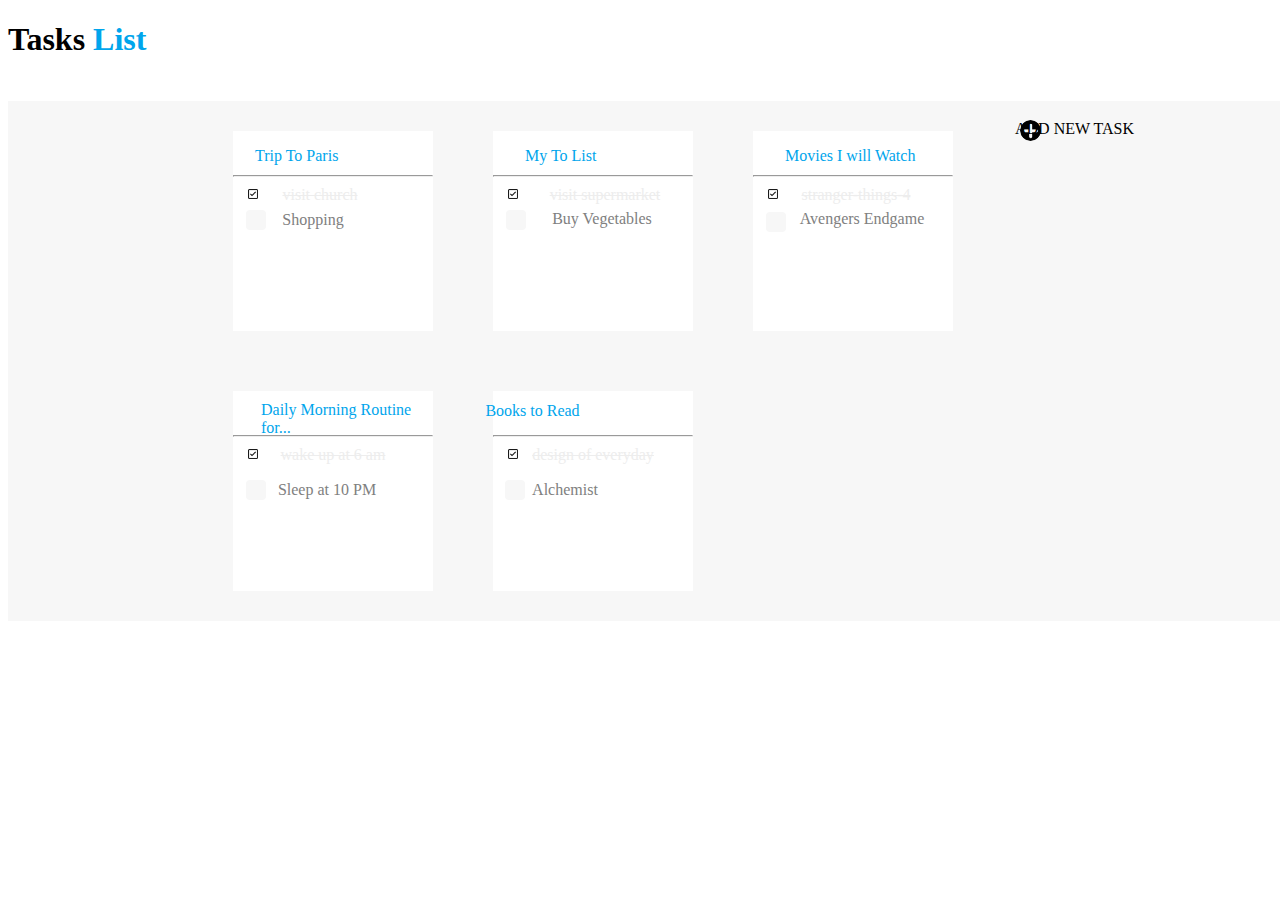
<file: Index.html>
<!DOCTYPE html>
<html lang="en">
<head>
    <meta charset="UTF-8">
    <meta http-equiv="X-UA-Compatible" content="IE=edge">
    <meta name="viewport" content="width=device-width, initial-scale=1.0">
    <title>Todo App</title>
    <link rel="stylesheet" href="./Style.css">
</head>
<body>

    <div class="Container-1">
          <div id="tasks-list">
                       <div id="Tasks-list-heading">
                            <h1>Tasks <span style="color: #00A5EC;margin-top: -16px;">List</span></h1>
                        </div> 
          </div>
          <center>
         <div class="flex-container">
        <a href="./Index-1.html" id="trip-to-paris-link">
            <div class="box1">
               <div style="position: absolute;height: 35px;width: 105px;left: 255px;"><p style="color: #00A5EC;text-align: left;">Trip To Paris</p></div>
               <br><br><hr style="color: gray;">
               <img src="./tick.png" id="tick-image">
                    <div id="visit-church"><p style="color: #EDEDED;text-transform: lowercase;text-decoration: line-through;text-align: center;">VISIT CHURCH</p></div>
                    <div class="shopping-box"></div>
                    <div id="shopping"><br>Shopping</div>
            </div>
        </a>
        <a href="./Index-1.html" id="trip-to-paris-link">
            <div class="box1">
                <div style="position: absolute;height: 35px;width: 105px;left: 525px;"><p style="color: #00A5EC;text-align: left;">My To List</p></div>
                <br><br><hr>
                <img src="./tick.png" id="tick-image">
                <div id="visit-supermarket"><p style="color: #EDEDED;text-transform: lowercase;text-decoration: line-through;text-align: center;">VISIT SUPERMARKET</p></div> 
                <div class="buy-vegetarian-box"></div>
                <div id="Buy-vegetrian">Buy Vegetables</div>
            </div>
        </a>
        <a href="./Index-1.html" id="trip-to-paris-link">
            <div class="box1">
                <div style="position: absolute;height: 35px;width: 165px;left: 785px;"><p style="color: #00A5EC;text-align: left;">Movies I will Watch</p></div>
                <br><br><hr>
                <img src="./tick.png" id="tick-image">
                <div id="stranger-things-4"><p style="color: #EDEDED;text-transform: lowercase;text-decoration: line-through;text-align: center;">stranger-things-4</p></div>
                <div class="avengers-endgame"></div>
                <div id="Avengers-Endgame">Avengers Endgame</div>
            </div>
        </a>    
        <a href="./Index-1.html" id="trip-to-paris-link">
            <div class="box1">
                <div style="position: absolute;height: 35px;width: 165px;left: 261px;top: 385px;"><p style="color: #00A5EC;text-align: left;">Daily Morning Routine for...</p></div>
                <br><br><hr>
                <img src="./tick.png" id="tick-image">
                <div id="Wake-up-at-6-AM"><p style="color: #EDEDED;text-transform: lowercase;text-decoration: line-through;text-align: center;">Wake up at 6 AM</p></div>
                <div class="sleep-at-10-pm-box"></div>
                <div id="Sleep-at-10-PM"><br>Sleep at 10 PM</div>
            </div>
        </a>
        <a href="./Index-1.html" id="trip-to-paris-link">
            <div class="box1">
                <div style="position: absolute;height: 35px;width: 165px;right: 665px;top: 386px;"><p style="color: #00A5EC;text-align:center;">Books to Read</p></div>
                <br><br><hr> 
                <img src="./tick.png" id="tick-image">
                <div id="Design-of-Everyday"><p style="color: #EDEDED;text-transform: lowercase;text-decoration: line-through;text-align: center;">Design of Everyday</p></div>
                <div class="Alchemist-box"></div>
                <div id="Alchemist"><br>Alchemist</div>       
          </div>
        </a>  
           <div>
            <a href="#" id="plus">
                <img src="./plus.png"  id="plus">
            </a>
           </div>
          <div id="add-new-task">
            <a href="http://127.0.0.1:5500/Index-1.html" id="add-new-task">ADD NEW TASK</a>
          </div>
    
        </div>
         </div>
        </center>
    </div>


    
    
</body>
</html>
</file>
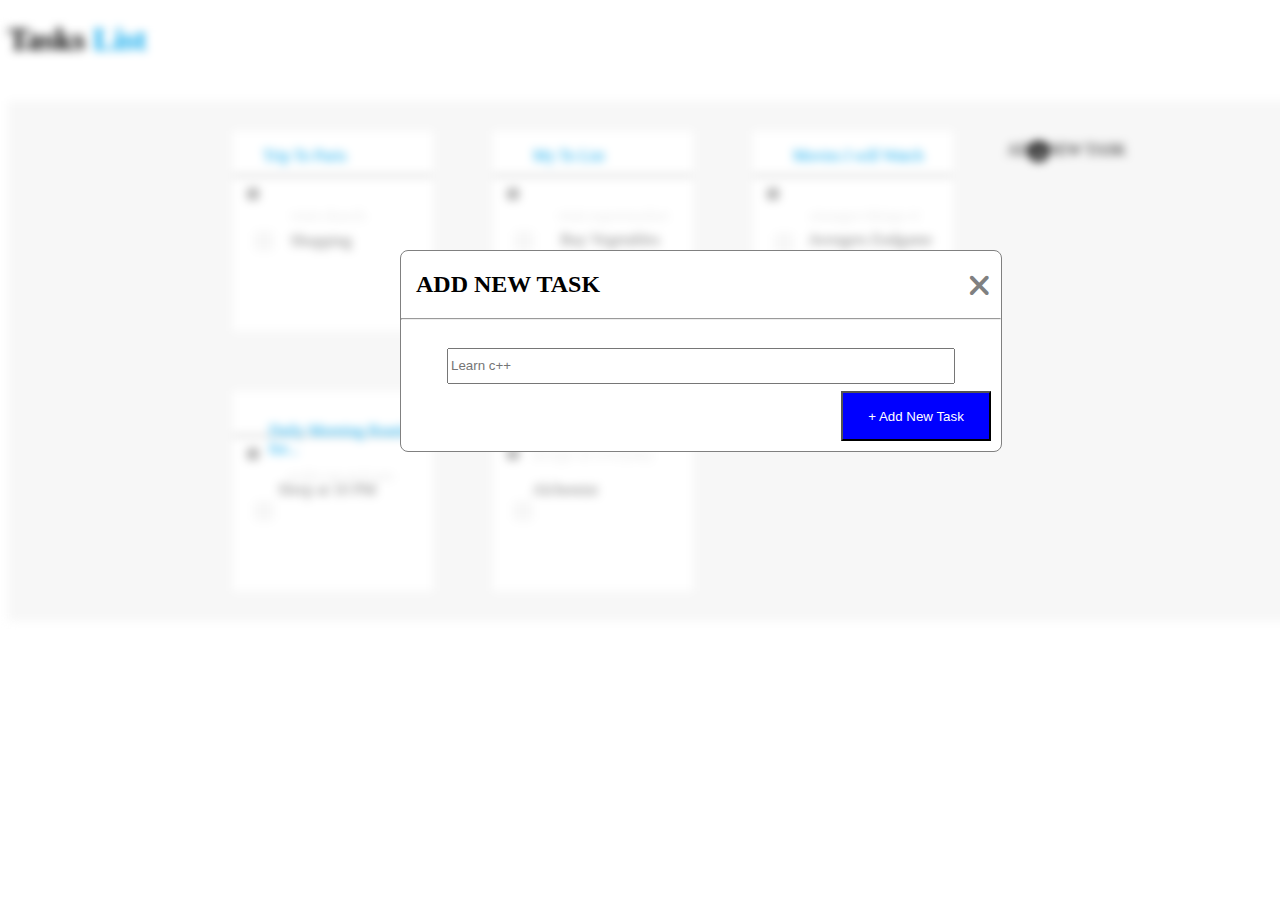
<file: Index-1.html>
<!DOCTYPE html>
<html lang="en">
<head>
    <meta charset="UTF-8">
    <meta http-equiv="X-UA-Compatible" content="IE=edge">
    <meta name="viewport" content="width=device-width, initial-scale=1.0">
    <title> Todo POP Up</title>
    
    <link rel="stylesheet" href="https://cdnjs.cloudflare.com/ajax/libs/font-awesome/6.3.0/css/all.min.css">
    <link rel="stylesheet" href="./Style.css">
   
    
</head>
<body>
<div id="blur">
    <div class="Container-1">
        <div id="tasks-list">
                     <div id="Tasks-list-heading">
                          <h1>Tasks <span style="color: #00A5EC;margin-top: -16px;">List</span></h1>
                      </div> 
        </div>
        <center>
       <div class="flex-container">
      <a href="#" id="trip-to-paris-link">
          <div class="box1">
             <div style="position: absolute;height: 35px;width: 105px;left: 255px;"><p style="color: #00A5EC;text-align: left;">Trip To Paris</p></div>
             <br><br><hr style="color: gray;">
             <img src="./tick.png" id="tick-image">
                  <div id="visit-church"><p style="color: #EDEDED;text-transform: lowercase;text-decoration: line-through;text-align: center;">VISIT CHURCH</p></div>
                  <div class="shopping-box"></div>
                  <div id="shopping"><br>Shopping</div>
          </div>
      </a>
      <a href="#" id="trip-to-paris-link">
          <div class="box1">
              <div style="position: absolute;height: 35px;width: 105px;left: 525px;"><p style="color: #00A5EC;text-align: left;">My To List</p></div>
              <br><br><hr>
              <img src="./tick.png" id="tick-image">
              <div id="visit-supermarket"><p style="color: #EDEDED;text-transform: lowercase;text-decoration: line-through;text-align: center;">VISIT SUPERMARKET</p></div> 
              <div class="buy-vegetarian-box"></div>
              <div id="Buy-vegetrian">Buy Vegetables</div>
          </div>
      </a>
      <a href="#" id="trip-to-paris-link">
          <div class="box1">
              <div style="position: absolute;height: 35px;width: 165px;left: 785px;"><p style="color: #00A5EC;text-align: left;">Movies I will Watch</p></div>
              <br><br><hr>
              <img src="./tick.png" id="tick-image">
              <div id="stranger-things-4"><p style="color: #EDEDED;text-transform: lowercase;text-decoration: line-through;text-align: center;">stranger-things-4</p></div>
              <div class="avengers-endgame"></div>
              <div id="Avengers-Endgame">Avengers Endgame</div>
          </div>
      </a>    
      <a href="#" id="trip-to-paris-link">
          <div class="box1">
              <div style="position: absolute;height: 35px;width: 165px;left: 261px;top: 385px;"><p style="color: #00A5EC;text-align: left;">Daily Morning Routine for...</p></div>
              <br><br><hr>
              <img src="./tick.png" id="tick-image">
              <div id="Wake-up-at-6-AM"><p style="color: #EDEDED;text-transform: lowercase;text-decoration: line-through;text-align: center;">Wake up at 6 AM</p></div>
              <div class="sleep-at-10-pm-box"></div>
              <div id="Sleep-at-10-PM"><br>Sleep at 10 PM</div>
          </div>
      </a>
      <a href="#" id="trip-to-paris-link">
          <div class="box1">
              <div style="position: absolute;height: 35px;width: 165px;right: 665px;top: 386px;"><p style="color: #00A5EC;text-align: left;">Books to Read</p></div>
              <br><br><hr> 
              <img src="./tick.png" id="tick-image">
              <div id="Design-of-Everyday"><p style="color: #EDEDED;text-transform: lowercase;text-decoration: line-through;text-align: center;">Design of Everyday</p></div>
              <div class="Alchemist-box"></div>
              <div id="Alchemist"><br>Alchemist</div>       
        </div>
      </a>  
         <div>
          <a href="#" id="plus">
              <img src="./plus.png" href="#" id="plus">
          </a>
         </div>
        <div id="add-new-task">
          <a href="#" id="add-new-task">ADD NEW TASK</a>
        </div>
  
      </div>
       </div>
      </center>
  </div>
</div>



<div class="main">
    <div class="pop-up-container-1">
        <div class="pop-up-contaniner-2">
            <a href="#" style="text-decoration: none;color: black;">
                <h2 style="padding-left: 15px;padding-top:-5px;">ADD NEW TASK</h2>
            </a>
             <hr>
            <a href="./Index.html" style="text-decoration: none;color: gray;">
                  <i class="fa-solid fa-xmark" id="xmark"></i>
            </a>
            <center>
                <input type="text" placeholder="Learn c++" style="height: 30px;width: 500px;margin-top:20px;">
            </center>
            <br>
            <a href="./Index-2.html" id="btn-1">
            <input type="submit" value="+ Add New Task" id="btn" >
        </a>
        </div>
    </div>
</div>
    
</body>
</html>
</file>
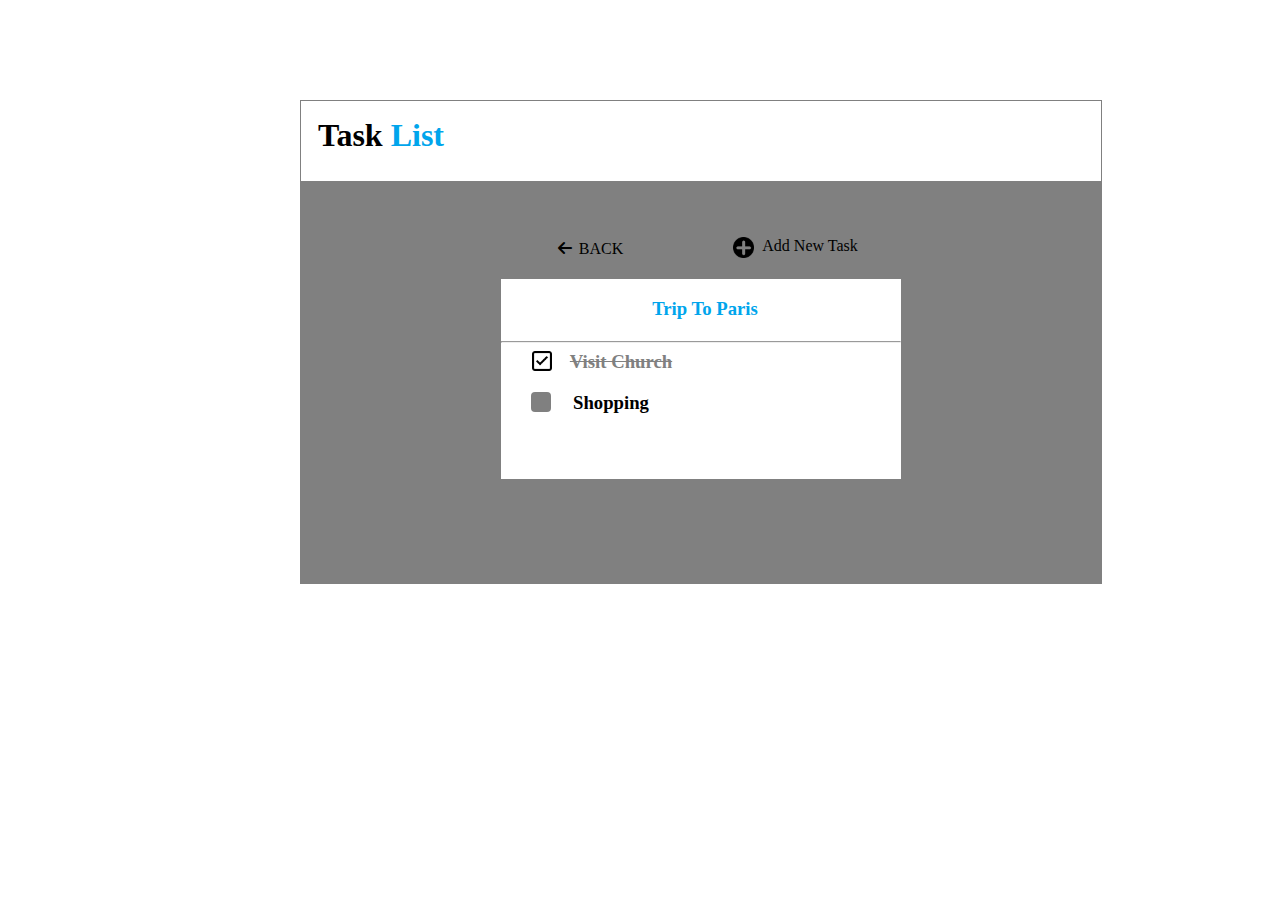
<file: Index-2.html>
<!DOCTYPE html>
<html lang="en">
<head>
    <meta charset="UTF-8">
    <meta http-equiv="X-UA-Compatible" content="IE=edge">
    <meta name="viewport" content="width=device-width, initial-scale=1.0">
    <title>Task Details Page</title>
    <link rel="stylesheet" href="https://cdnjs.cloudflare.com/ajax/libs/font-awesome/6.3.0/css/all.min.css">
    <link rel="stylesheet" href="./Style.css">
</head>
<body>

    <center>         
        <div class="main">
            <div class="container-window-1">
               <h1 class="Task-List-heading">Task <span style="color:#00A5EC">List</span></h1>
            </div>
            <br>
            <div class="container-window-2">
                <div class="trip-to-paris">
                   
                    <h3 style="color:#00A5EC;position: absolute;background-color: white;left: 105%;width: 150px;">Trip To Paris</h3>
                    <br>
                    <br>
                    <br>
                    <hr>
                    <img src="./tick.png" id="tick-image-window-page"/>
                    <h3 style="color:gray;margin-left: -40%;margin-top: 0%;text-decoration: line-through;">Visit Church</h3>
                    <div class="visit-church-box-1"></div>
                    <h3 style="color:black;margin-left: -45%;margin-top:-5%;">Shopping</h3>
                  
                    <a href="./Index.html" style="text-decoration: none;color:black">
                        <i class="fa-solid fa-arrow-left" id="arrow-image"></i>
                         <p style="margin-top:-48%;margin-right: 50%;">BACK</p>
                    </a>
                    <a href="file:///D:/minevelve/PrepBytes/Project/CSS%20project/Todo/Index-1.html" id="plus-1">
                        <img src="./plus.png" href="#" id="plus-1">
                        
                    </a>
                    <div style="position: absolute;top: 73%;left: 120%;">
                        <a href="http://127.0.0.1:5500/Index-3.html" style="text-decoration: none;color: black;">
                            <p class="text-add-new-task">Add New Task</p>
                        </a>
                        
                    </div>
                    
                </div>

            </div>
            
         </div>
    </center>

    
</body>
</html>
</file>
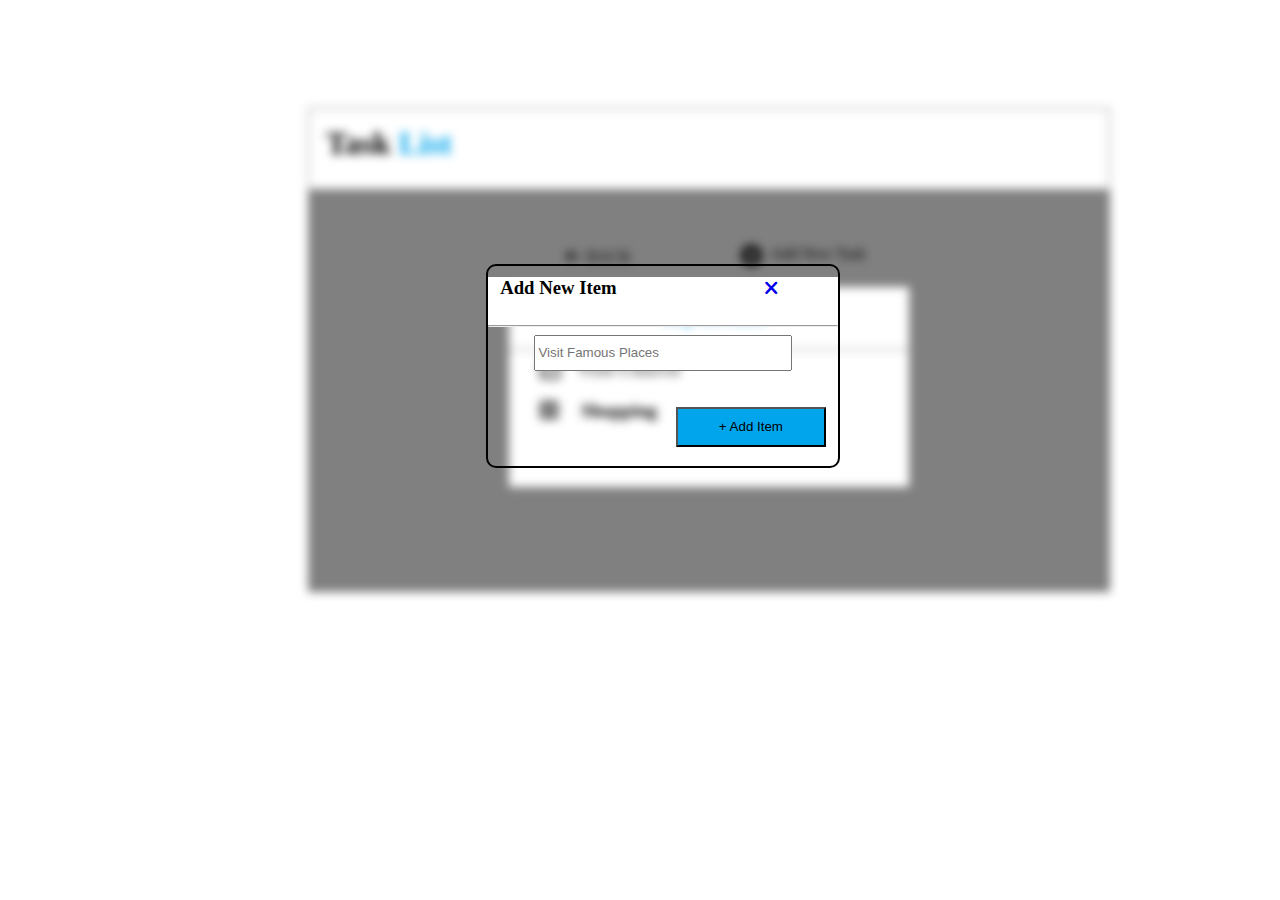
<file: Index-3.html>
<!DOCTYPE html>
<html lang="en">
<head>
    <meta charset="UTF-8">
    <meta http-equiv="X-UA-Compatible" content="IE=edge">
    <meta name="viewport" content="width=device-width, initial-scale=1.0">
    <title>Add-New-Item</title>
    <link rel="stylesheet" href="https://cdnjs.cloudflare.com/ajax/libs/font-awesome/6.3.0/css/all.min.css">
    <link rel="Stylesheet" href="./Style.css">
   
</head>
<body>
   <div class="main-blur-3">
    <center>         
        <div class="main">
            <div class="container-window-1">
               <h1 class="Task-List-heading">Task <span style="color:#00A5EC">List</span></h1>
            </div>
            <br>
            <div class="container-window-2">
                <div class="trip-to-paris">
                   
                    <h3 style="color:#00A5EC;position: absolute;background-color: white;left: 105%;width: 150px;">Trip To Paris</h3>
                    <br>
                    <br>
                    <br>
                    <hr>
                    <img src="./tick.png" id="tick-image-window-page"/>
                    <h3 style="color:gray;margin-left: -40%;margin-top: 0%;text-decoration: line-through;">Visit Church</h3>
                    <div class="visit-church-box-1"></div>
                    <h3 style="color:black;margin-left: -45%;margin-top:-5%;">Shopping</h3>
                  
                    <a href="./Index.html" style="text-decoration: none;color:black">
                        <i class="fa-solid fa-arrow-left" id="arrow-image"></i>
                         <p style="margin-top:-48%;margin-right: 50%;">BACK</p>
                    </a>
                    <a href="file:///D:/minevelve/PrepBytes/Project/CSS%20project/Todo/Index-1.html" id="plus-1">
                        <img src="./plus.png" href="#" id="plus-1">
                        
                    </a>
                    <div style="position: absolute;top: 73%;left: 120%;">
                        <a href="file:///D:/minevelve/PrepBytes/Project/CSS%20project/Todo/Index-1.html" style="text-decoration: none;color: black;">
                            <p class="text-add-new-task">Add New Task</p>
                        </a>
                        
                    </div>
                    
                </div>

            </div>
            
         </div>
    </center>
</div>

    <center>
        <div class="main-add-new-item">
             <div class="container-1-add-new-item">
                <h3 style="margin: 0px;margin-right: 60%;margin-top: 3%;">Add New Item</h3>
            <div class="container-2-add-new-item">
            <div class="xmark1">
                <a href="./Index.html" >
                    <i class="fa-solid fa-xmark"></i>
                </a>
            </div>
            </div>
            <br>
            <hr>
            <input type="text" placeholder="Visit Famous Places" id="input-1-add-new-task"/>
            <br>
            <BR>
            <br>
            <a href="./Index.html">
                <input type="submit" value="+ Add Item"  id="btn-2-add-new-task"/>
            </a>
            
    </div>
        </div>
    </center>
    
    
</body>
</html>
</file>
<file: Style.css>
.Container-1{
    height: 600px;
    width: 1300px;
    background-color: #F7F7F7;
}   
#tasks-list{
    height:80px;
    width: 1345px;
    background-color:#FFFFFF;   
    }
.flex-container{
    display: flex;
    width: 70%;
    height:70%;
    background-color:#F7F7F7;
    flex-wrap: wrap;
}
.box1{
     width: 200px;
     height: 200px;
     background-color: #FFFFFF;
     margin: 30px;
    }
#tick-image{
    width: 10px;
    height: 10px;
    margin-right: 160px;
   
}
#visit-church{
    width: 80px;
    height: 10px;
    position: absolute;
    top:170px;
    left: 280px;
}
#shopping{
     
    height: 18px;
    width: 70px;
    position: absolute;
    top:193px;
    left:278px;
}
.shopping-box{
    background-color:#F7F7F7;
    height: 20PX;
    width: 20PX;
    border-radius: 4px;
    position: absolute;
    top:210px;
    left:246px;
    
}
.buy-vegetarian-box{
    background-color:#F7F7F7;
    height: 20px;
    width: 20px;
    border-radius: 4px;
    position: absolute;
    top:210px;
    left:506px;
}
.sleep-at-10-pm-box{
    background-color:#F7F7F7;
    height: 20px;
    width: 20px;
    border-radius: 4px;
    position: absolute;
    top:480px;
    left:246px;
    
}
.avengers-endgame{
    background-color:#F7F7F7;
    height: 20px;
    width: 20px;
    border-radius: 4px;
    position: absolute;
    top:212px;
    left:766px;
}
.Alchemist-box{
    background-color:#F7F7F7;
    height: 20px;
    width: 20px;
    border-radius: 4px;
    position: absolute;
    top:480px;
    left:505px;
}
#visit-supermarket{
    width: 190px;
    height: 10px;
    position: absolute;
    top:170px;
    left: 510px;
    
}
#stranger-things-4{
    
    width: 190px;
    height: 10px;
    position: absolute;
    top:170px;
    left: 761px;

}
#Wake-up-at-6-AM{
  
    width: 190px;
    height: 10px;
    position: absolute;
    top:430px;
    left: 238px;

}
#Sleep-at-10-PM{
    
    width: 200px;
    height: 30px;
    position: relative;
    left: -6px;
}
#Design-of-Everyday{
    position: relative;
    bottom:33px;
}
#Alchemist{
    
    position: relative;
    bottom:50px;
    left: -28px;
}
#trip-to-paris-link{
   color: gray;
   text-decoration: none;
    
}
#add-new-task{
    
    color:#000000;
    text-decoration: none;
    text-align: end;
}
#Buy-vegetrian{
    
    height: 20px;
    width: 110px;
    position: absolute;
    top: 210px;
    left: 547px;
}

#Avengers-Endgame{
  
    width: 220px;
    height: 20px;
    position: absolute;
    top: 210px;
    left: 752px;
}  
#add-new-task{
    
    height:30px;
    width:140px;
    position: absolute;
    top:60px;
    right:73px;
    text-decoration: none;
    
}
#plus{
    position: absolute;
    top: 60px;
    left: 510px;
    height: 21px;
    width: 21px;
    border-radius: 50%;
    
}
.pop-up-container-1{
    position: absolute;
    height:200px;
    width:600px;
    background-color:white;
    border: 1px solid gray;
    border-radius: 8px ;
    margin-top: 150px;
    margin-left: 400px;
}
.pop-up-contaniner-2{
    position: absolute;
    
    height: 50px;
    width: 600px;
    /* background-color: white; */
    color:black;
}
#btn{
    
    height: 50px; 
    width: 150px;
    position: absolute;
    right:10px;
    top:140px;
    background-color: blue;
    color: white;
    
}
#xmark{
    position: absolute;
    top: 20px;
    right:10px;
    font-size:30px;
    
}
#arrow-image{
      width: 50px;
      height: 50px;
      position: absolute;
      top: 70%;
      left: 90%;


    }
.main{
    /* background-color: yellow; */
    height: 200px;
    width: 600px;
 
    position: absolute;
    top:100px;
    left:   0px
} 
#blur{
    filter: blur(5px);
    
}
.container-window-1{
    background-color:white;
    height: 80px;
    width: 800px;
    margin-left: 50%;
    border: 1px solid gray;
}

.container-window-2{
    background-color:gray;
    height: 400px;
    width: 800px;
    margin-left: 50%;
    margin-top: -3%;
    border: 1px solid gray;
    
}

.Task-List-heading{
    margin-top: 2%;
    margin-right: 80%;
}   
.trip-to-paris{
    height:200px;
    background-color: #ffffff; 
    width: 400px;
    margin-top: 12%;
}
.visit-church-box-1{
    background-color:gray;
    height: 20PX;
    width: 20PX;
    border-radius: 4px;
    margin-top: 0%;
    margin-left: -80%;
    }
#tick-image-window-page{
height: 20px;
width: 20px;
position: absolute;
left: 88.6%;
/* top: 0%; */
}
.text-add-new-task{
    /* margin: 0%; */
    margin-top: -9%;
    margin-left:40%;
    width: 100px;
    text-decoration: none;
}
#plus-1{
    height: 21px;
    width: 21px;
    position: absolute;
    top: 62%;
    left: 118%;
}

.main-add-new-item{
    /* background-color: #000000; */
    position: absolute;
    left: 35%;
    height: 200px;
    width: 350px;
    margin: 0%;
    margin-top:20%;
    margin-left: 3%;
    border-top-right-radius: 10px;
    border-top-left-radius: 10px;
    border-bottom-right-radius: 10px;
    border-bottom-left-radius: 10px;
    border: 2px solid black;
}
.container-1-add-new-item
{
    background-color:white;
    height: 50px;
    width: 100;
    border-radius: 1px solid gray ;
}
.xmark1{
    
    /* background-color: #000000; */
    height: 20px;
    width: 40px;
    position: absolute;
    top: -48px;
    left: 70px;
    font-size: larger;

}
.container-2-add-new-item{
    position: absolute;
    top: 30%;
    left: 55%;

}
#input-1-add-new-task
{
    height: 30px;
    width: 250px;
}
#btn-2-add-new-task{
    height: 40px;
    width: 150px;
    background-color: #00A5EC;
    margin-left: 50%;
    /* background: url("file:///D:/minevelve/PrepBytes/Project/CSS%20project/Todo/Index.html"); */
}

.main-blur-3{
    filter: blur(5px);

}
</file>
